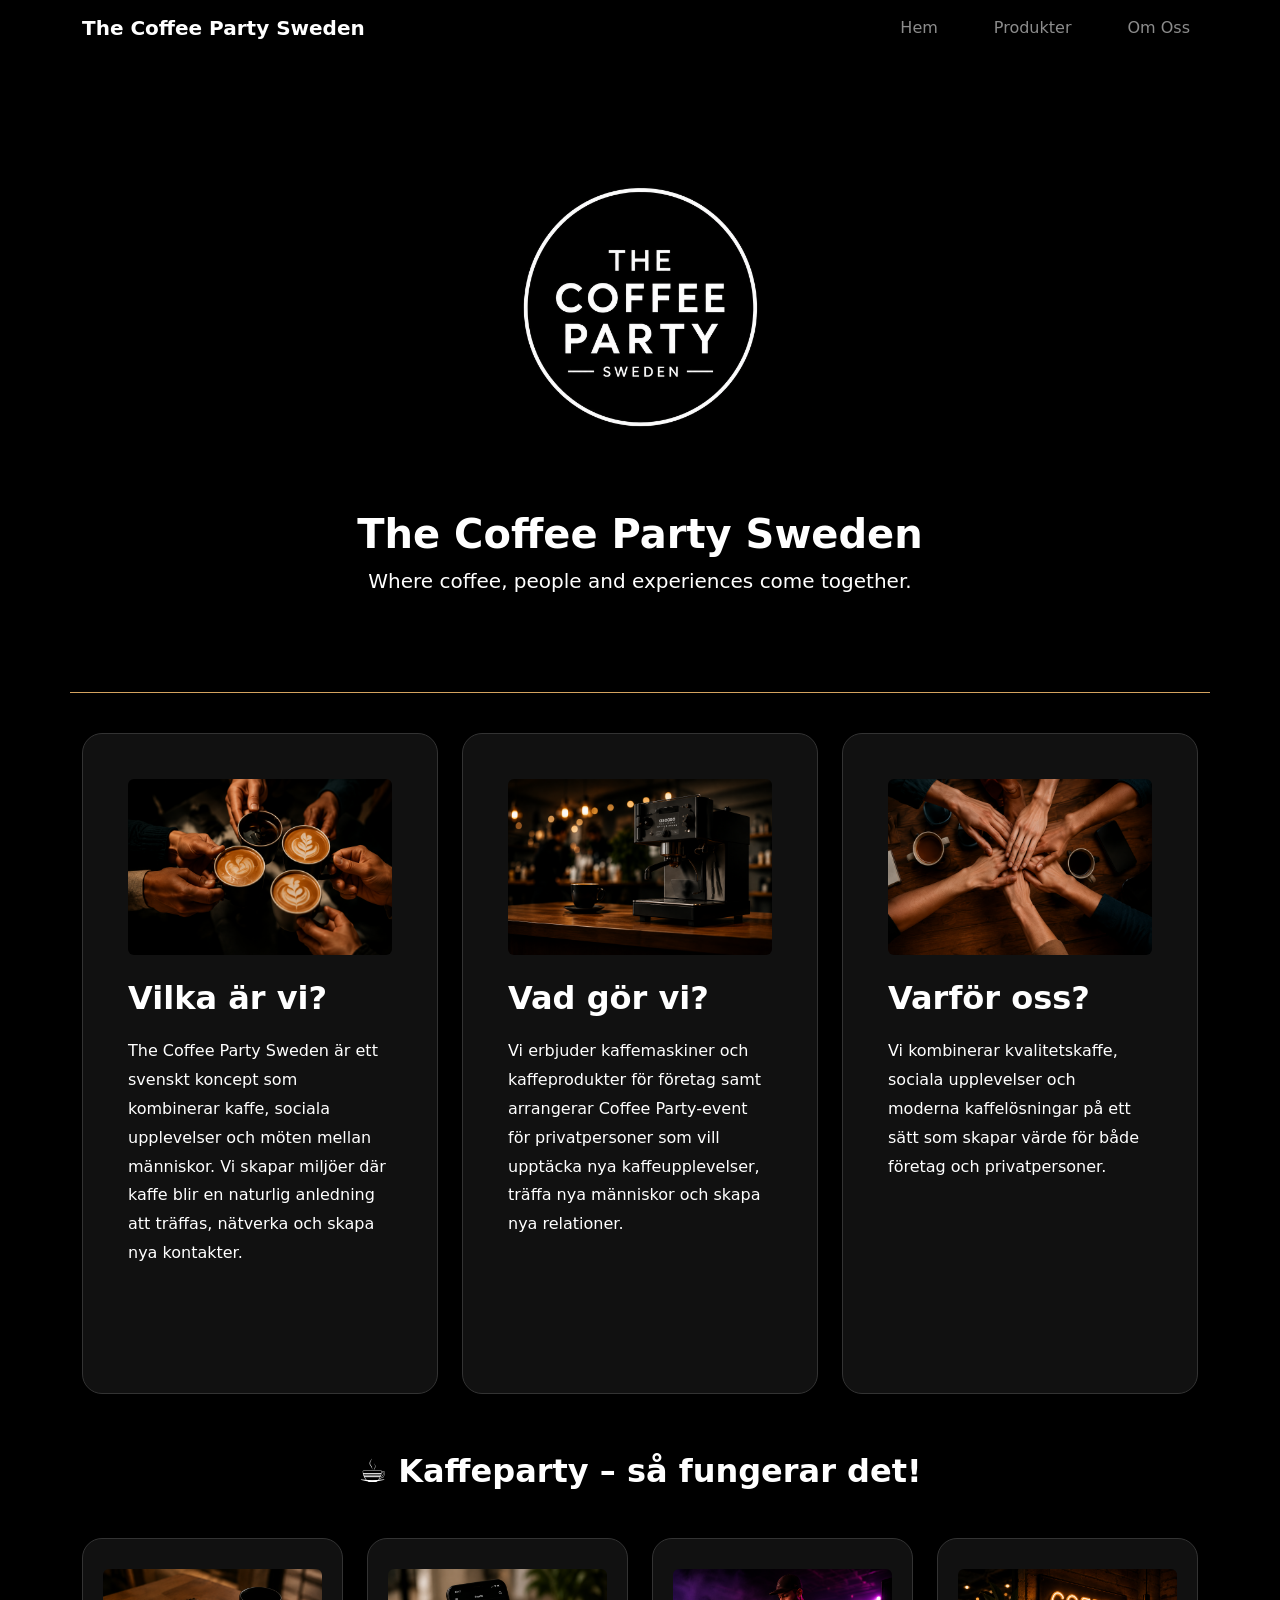
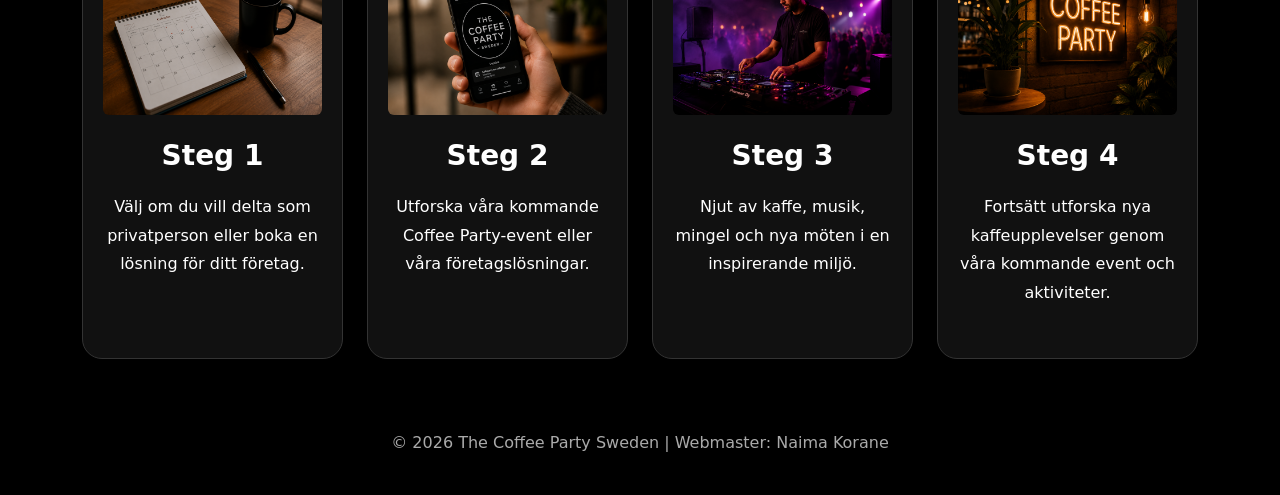
<file: Övning- 8-Kaffeparty/index.html>
<!DOCTYPE html>
<html lang="sv">

<head>
    <meta charset="UTF-8">
    <meta name="viewport" content="width=device-width, initial-scale=1.0">
    <title>The Coffee Party Sweden</title>

    <link href="https://cdn.jsdelivr.net/npm/bootstrap@5.3.3/dist/css/bootstrap.min.css" rel="stylesheet">
    <link rel="stylesheet" href="style.css">
</head>

<body>

    <nav class="navbar navbar-expand-lg navbar-dark bg-black">
        <div class="container">
            <a class="navbar-brand fw-bold" href="index.html">The Coffee Party Sweden</a>

            <button class="navbar-toggler" type="button" data-bs-toggle="collapse" data-bs-target="#navbarNav">
                <span class="navbar-toggler-icon"></span>
            </button>

            <div class="collapse navbar-collapse" id="navbarNav">
                <ul class="navbar-nav ms-auto">
                    <li class="nav-item"><a class="nav-link" href="index.html">Hem</a></li>
                    <li class="nav-item"><a class="nav-link" href="produkter.html">Produkter</a></li>
                    <li class="nav-item"><a class="nav-link" href="om-oss.html">Om Oss</a></li>
                </ul>
            </div>
        </div>
    </nav>

    <header class="container text-center hero">
        <img src="Images/logo.png" alt="The Coffee Party Sweden" class="img-fluid mb-4" width="350">

        <h1>The Coffee Party Sweden</h1>

        <p class="lead">
            Where coffee, people and experiences come together.
        </p>
    </header>

    <main class="container">

        <div class="row g-4">
            <div class="col-md-4">
                <section class="info-card h-100">
                    <img src="Images/Vilka-ar-vi.png" alt="Människor som dricker kaffe tillsammans"
                        class="img-fluid rounded mb-4">
                    <h2>Vilka är vi?</h2>
                    <p>
                        The Coffee Party Sweden är ett svenskt koncept som kombinerar kaffe,
                        sociala upplevelser och möten mellan människor. Vi skapar miljöer där kaffe
                        blir en naturlig anledning att träffas, nätverka och skapa nya kontakter.
                    </p>
                </section>
            </div>

            <div class="col-md-4">
                <section class="info-card h-100">
                    <img src="Images/Vad-gor-vi.png" alt="Kaffemaskin i cafémiljö"
                        class="img-fluid rounded mb-4">
                    <h2>Vad gör vi?</h2>
                    <p>
                        Vi erbjuder kaffemaskiner och kaffeprodukter för företag samt arrangerar
                        Coffee Party-event för privatpersoner som vill upptäcka nya kaffeupplevelser,
                        träffa nya människor och skapa nya relationer.
                    </p>
                </section>
            </div>

            <div class="col-md-4">
                <section class="info-card h-100">
                    <img src="Images/Varfor-oss.png" alt="Händer som symboliserar gemenskap"
                        class="img-fluid rounded mb-4">
                    <h2>Varför oss?</h2>
                    <p>
                        Vi kombinerar kvalitetskaffe, sociala upplevelser och moderna kaffelösningar
                        på ett sätt som skapar värde för både företag och privatpersoner.
                    </p>
                </section>
            </div>
        </div>

        <section class="text-center py-5">
            <h2 class="mb-5">☕ Kaffeparty – så fungerar det!</h2>

            <div class="row g-4">
                <div class="col-md-3">
                    <div class="step-card h-100">
                        <img src="Images/Steg-1.png" alt="Kalender och kaffe" class="img-fluid rounded mb-4">
                        <h3>Steg 1</h3>
                        <p>Välj om du vill delta som privatperson eller boka en lösning för ditt företag.</p>
                    </div>
                </div>

                <div class="col-md-3">
                    <div class="step-card h-100">
                        <img src="Images/Steg-2.png" alt="Mobil med Coffee Party-event"
                            class="img-fluid rounded mb-4">
                        <h3>Steg 2</h3>
                        <p>Utforska våra kommande Coffee Party-event eller våra företagslösningar.</p>
                    </div>
                </div>

                <div class="col-md-3">
                    <div class="step-card h-100">
                        <img src="Images/Steg-3.png" alt="DJ på coffee party-event"
                            class="img-fluid rounded mb-4">
                        <h3>Steg 3</h3>
                        <p>Njut av kaffe, musik, mingel och nya möten i en inspirerande miljö.</p>
                    </div>
                </div>

                <div class="col-md-3">
                    <div class="step-card h-100">
                        <img src="Images/Steg-4.png" alt="Coffee Party-skylt" class="img-fluid rounded mb-4">
                        <h3>Steg 4</h3>
                        <p>Fortsätt utforska nya kaffeupplevelser genom våra kommande event och aktiviteter.</p>
                    </div>
                </div>
            </div>
        </section>

    </main>

    <footer class="text-center py-4">
        <p>&copy; 2026 The Coffee Party Sweden | Webmaster: Naima Korane</p>
    </footer>

    <script src="https://cdn.jsdelivr.net/npm/bootstrap@5.3.3/dist/js/bootstrap.bundle.min.js"></script>

</body>

</html>
</file>
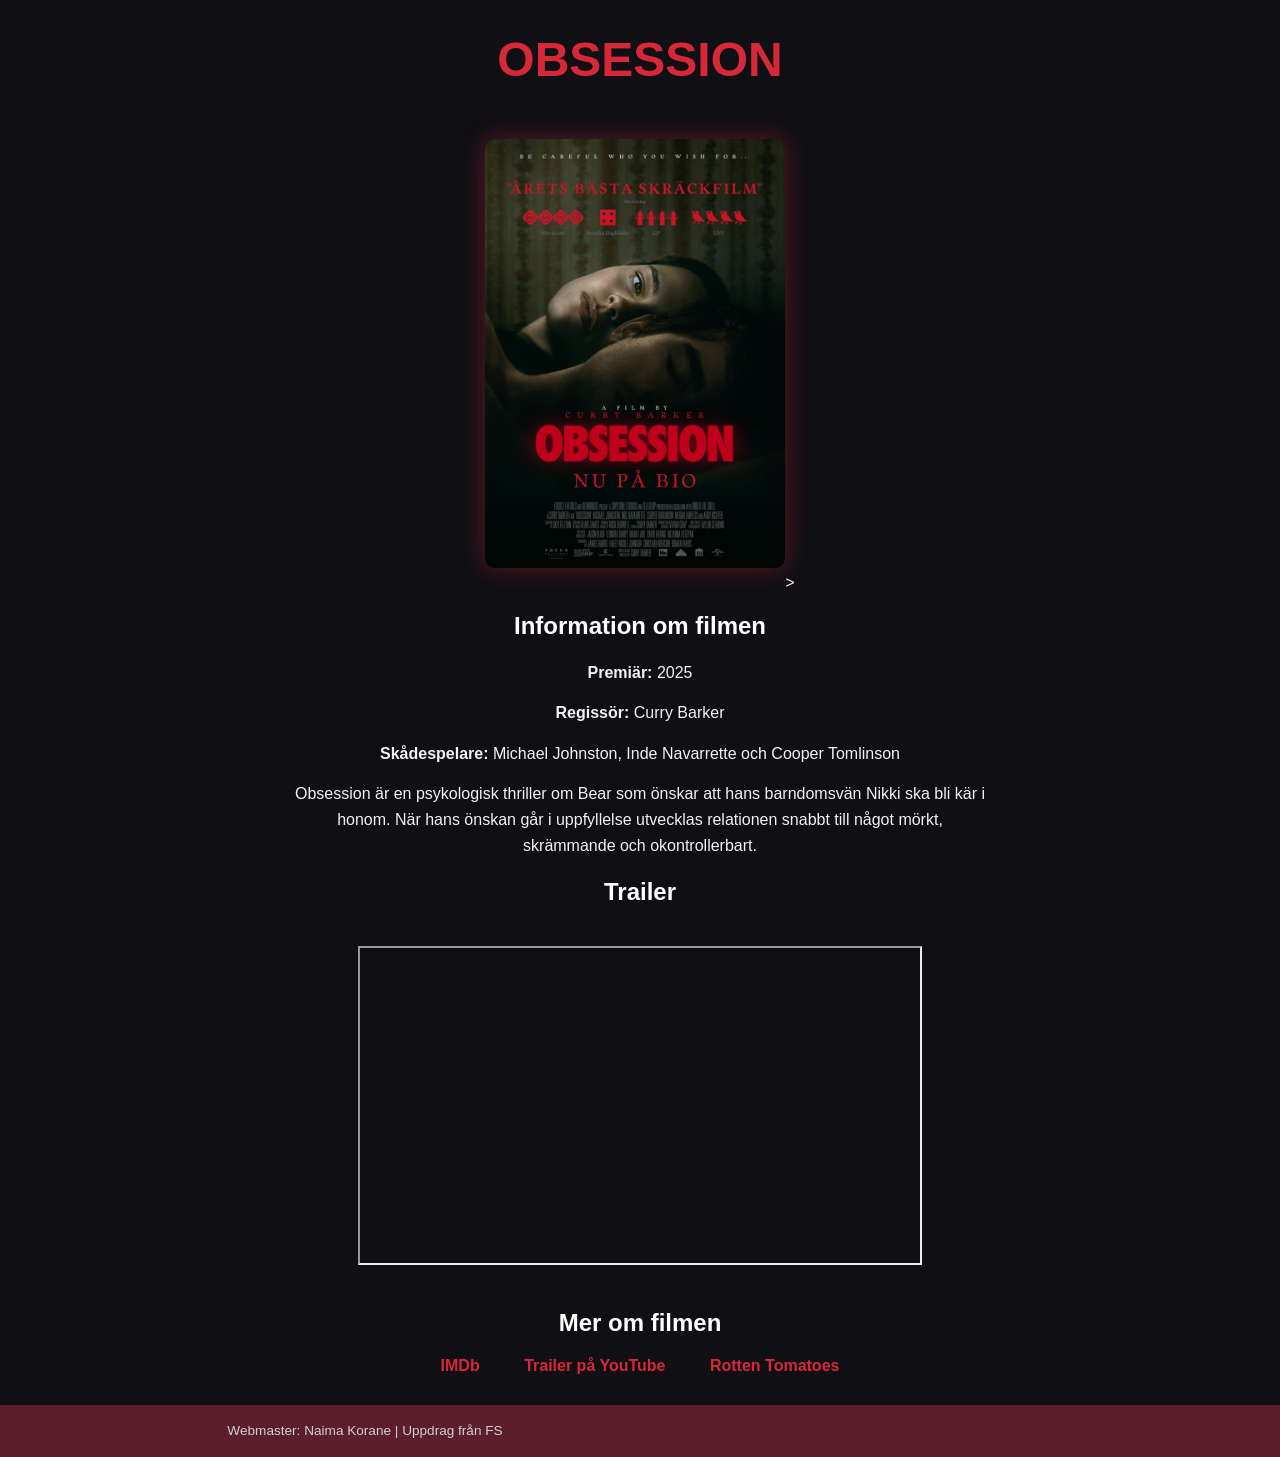
<file: Övning_6_7-Film/index.html>
<!DOCTYPE html>
<html lang="sv">
<head>
    <meta charset="UTF-8">
    <meta name="viewport" content="width=device-width, initial-scale=1.0">
    <title>Obsession</title>
    <link rel="stylesheet" href="style.css">
</head>
<body>

    <header>
        <h1>OBSESSION</h1>
        <img src="Obsession.jpg"
     alt="Obsession filmposter"
     width="300">>
    </header>

    <section>
        <h2>Information om filmen</h2>

        <p><strong>Premiär:</strong> 2025</p>

        <p><strong>Regissör:</strong> Curry Barker</p>

        <p><strong>Skådespelare:</strong>
            Michael Johnston, Inde Navarrette och Cooper Tomlinson
        </p>

        <p>
            Obsession är en psykologisk thriller om Bear som önskar att hans
            barndomsvän Nikki ska bli kär i honom. När hans önskan går i
            uppfyllelse utvecklas relationen snabbt till något mörkt,
            skrämmande och okontrollerbart.
        </p>
    </section>

    <section>
        <h2>Trailer</h2>

        <iframe
            width="560"
            height="315"
            src="https://www.youtube.com/embed/gMC8kkwbIQQ"
            title="Obsession Trailer"
            allowfullscreen>
        </iframe>
    </section>

    <section>
        <h2>Mer om filmen</h2>

        <ul>
            <li>
                <a href="https://www.imdb.com/title/tt37287335/">
                    IMDb
                </a>
            </li>

            <li>
                <a href="https://www.youtube.com/watch?v=gMC8kkwbIQQ">
                    Trailer på YouTube
                </a>
            </li>

            <li>
                <a href="https://www.rottentomatoes.com/">
                    Rotten Tomatoes
                </a>
            </li>
        </ul>
    </section>

    <footer>
        <p>
            Webmaster: Naima Korane | Uppdrag från FS
        </p>
    </footer>

</body>
</html>
</file>
<file: Övning- 8-Kaffeparty/style.css>
body {
    background-color: #000;
    color: white;
}

section {
    padding: 80px 0;
}

h1,
h2,
h3 {
    font-weight: bold;
}
body {
    background-color: black;
    color: white;
}

.hero {
    padding-top: 80px;
    padding-bottom: 80px;
}

.info-card {
    max-width: 850px;
    margin: 40px auto;
    padding: 45px;
    background-color: #111;
    border: 1px solid #333;
    border-radius: 20px;
}

.info-card p {
    max-width: 700px;
    margin: 20px auto 0;
    line-height: 1.8;
}

.step-card {
    background-color: #111;
    border: 1px solid #333;
    border-radius: 20px;
    padding: 30px 20px;
}

h1,
h2,
h3 {
    font-weight: bold;
}

footer {
    color: #aaa;
}
section p {
    max-width: 700px;
    margin: 20px auto;
    line-height: 1.8;
}

h2 {
    margin-bottom: 20px;
}
h2.mb-5 {
    margin-top: 50px;
}
/* OM OSS */

.about-section {
    display: flex;
    align-items: center;
    justify-content: space-between;
    gap: 40px;
    padding: 60px;
}

.about-text {
    flex: 1;
}

.about-text h1 {
    color: #d4a35f;
    margin-bottom: 20px;
}

.about-text p {
    margin-bottom: 20px;
    line-height: 1.8;
}

.about-image {
    flex: 1;
}

.about-image img {
    width: 100%;
    max-width: 600px;
    border-radius: 15px;
}

.contact-section {
    padding: 60px;
    text-align: center;
}

.contact-intro {
    margin-bottom: 40px;
}

.contact-cards {
    display: flex;
    gap: 30px;
    justify-content: center;
    flex-wrap: wrap;
}

.contact-card {
    background-color: #111;
    border: 1px solid #333;
    border-radius: 15px;
    padding: 25px;
    width: 450px;
    display: flex;
    gap: 20px;
    text-align: left;
}

.contact-card img {
    width: 180px;
    height: 250px;
    object-fit: cover;
    border-radius: 10px;
}

.general-contact {
    margin-top: 50px;
    padding: 30px;
    border: 1px solid #333;
    border-radius: 15px;
}
/* HEADER / MENY */

header {
    border-bottom: 1px solid #d4a35f;
}

nav {
    display: flex;
    justify-content: space-between;
    align-items: center;
    padding: 20px 60px;
}

.logo {
    width: 120px !important;
    height: auto !important;
}

nav ul {
    display: flex;
    gap: 40px;
    list-style: none;
    margin: 0;
    padding: 0;
}

nav a {
    color: white;
    text-decoration: none;
    font-size: 18px;
}

nav a:hover,
nav a.active {
    color: #d4a35f;
}
/* PRODUKTER */

.products-section {
    padding: 70px 60px;
    text-align: center;
}

.products-section h1 {
    color: #d4a35f;
    font-size: 42px;
    margin-bottom: 15px;
}

.products-intro {
    max-width: 750px;
    margin: 0 auto 50px;
}

.product-grid {
    display: grid;
    grid-template-columns: repeat(2, 1fr);
    gap: 35px;
    max-width: 1100px;
    margin: 0 auto;
}

.product-card {
    background-color: #111;
    border: 1px solid #333;
    border-radius: 18px;
    padding: 25px;
    text-align: left;
}

.product-card img {
    width: 100%;
    height: 260px;
    object-fit: contain;
    border-radius: 12px;
    background-color: #050505;
    margin-bottom: 20px;
}

.product-card h2 {
    color: #d4a35f;
    margin-bottom: 10px;
}

.product-card h3 {
    color: white;
    margin-bottom: 15px;
}

.product-card p {
    margin: 0 0 15px;
    line-height: 1.6;
}

.product-card ul {
    padding-left: 20px;
}

.product-card li {
    margin-bottom: 8px;
    line-height: 1.5;
}
/* KAFFEPARTY */

.coffee-party-section {
    padding: 70px 60px;
    text-align: center;
}

.coffee-party-section h1 {
    color: #d4a35f;
    font-size: 42px;
    margin-bottom: 15px;
}

.party-grid {
    display: grid;
    grid-template-columns: repeat(2, 1fr);
    gap: 35px;
    max-width: 1100px;
    margin: 50px auto 0;
}

.party-card {
    background-color: #111;
    border: 1px solid #333;
    border-radius: 18px;
    padding: 35px;
    text-align: left;

    display: flex;
    flex-direction: column;
    justify-content: space-between;
}

.party-card h2 {
    color: #d4a35f;
    margin-bottom: 15px;
}

.party-card p {
    margin: 0 0 20px;
    line-height: 1.7;
}

.party-card ul {
    padding-left: 20px;
}

.party-card li {
    margin-bottom: 10px;
    line-height: 1.5;
}

.party-button {
    display: inline-block;
    width: 240px;
    text-align: center;
    margin-top: 25px;
    padding: 14px 24px;

    background-color: #d4a35f;
    color: #111;

    border-radius: 8px;
    text-decoration: none;
    font-weight: bold;
    font-size: 16px;
}

.party-button:hover {
    background-color: #e0b06e;
}
.party-button:hover {
    background-color: #e0b06e;
}
@media (max-width: 768px) {

    .party-grid,
    .product-grid {
        grid-template-columns: 1fr;
    }

    .about-section {
        flex-direction: column;
    }

    nav {
        flex-direction: column;
        gap: 20px;
    }

    nav ul {
        flex-direction: column;
        text-align: center;
    }
}
</file>
<file: Övning_6_7-Film/style.css>
body {
    background-color: #0f0f14;
    color: #f2f2f2;
    font-family: Arial, sans-serif;
    text-align: center;
    margin: 0;
}

h1 {
    color: #d62839;
    font-size: 3rem;
}

h2 {
    color: #ffffff;
}

img {
    margin: 20px 0;
    border-radius: 10px;
    box-shadow: 0 0 25px rgba(214, 40, 57, 0.4);
}

iframe {
    margin: 20px 0;
}

p {
    max-width: 700px;
    margin: 15px auto;
    line-height: 1.6;
}

ul {
    list-style: none;
    padding: 0;
}

li {
    display: inline-block;
    margin: 0 20px;
}

a {
    color: #d62839;
    text-decoration: none;
    font-weight: bold;
}

a:hover {
    color: #ff4d5a;
    text-decoration: underline;
}

footer {
    background-color: #5b1e2d;
    margin-top: 30px;
    padding: 15px;
}

footer p {
    color: #cfcfcf;
    font-size: 0.85rem;
    margin: 0;
}
</file>
